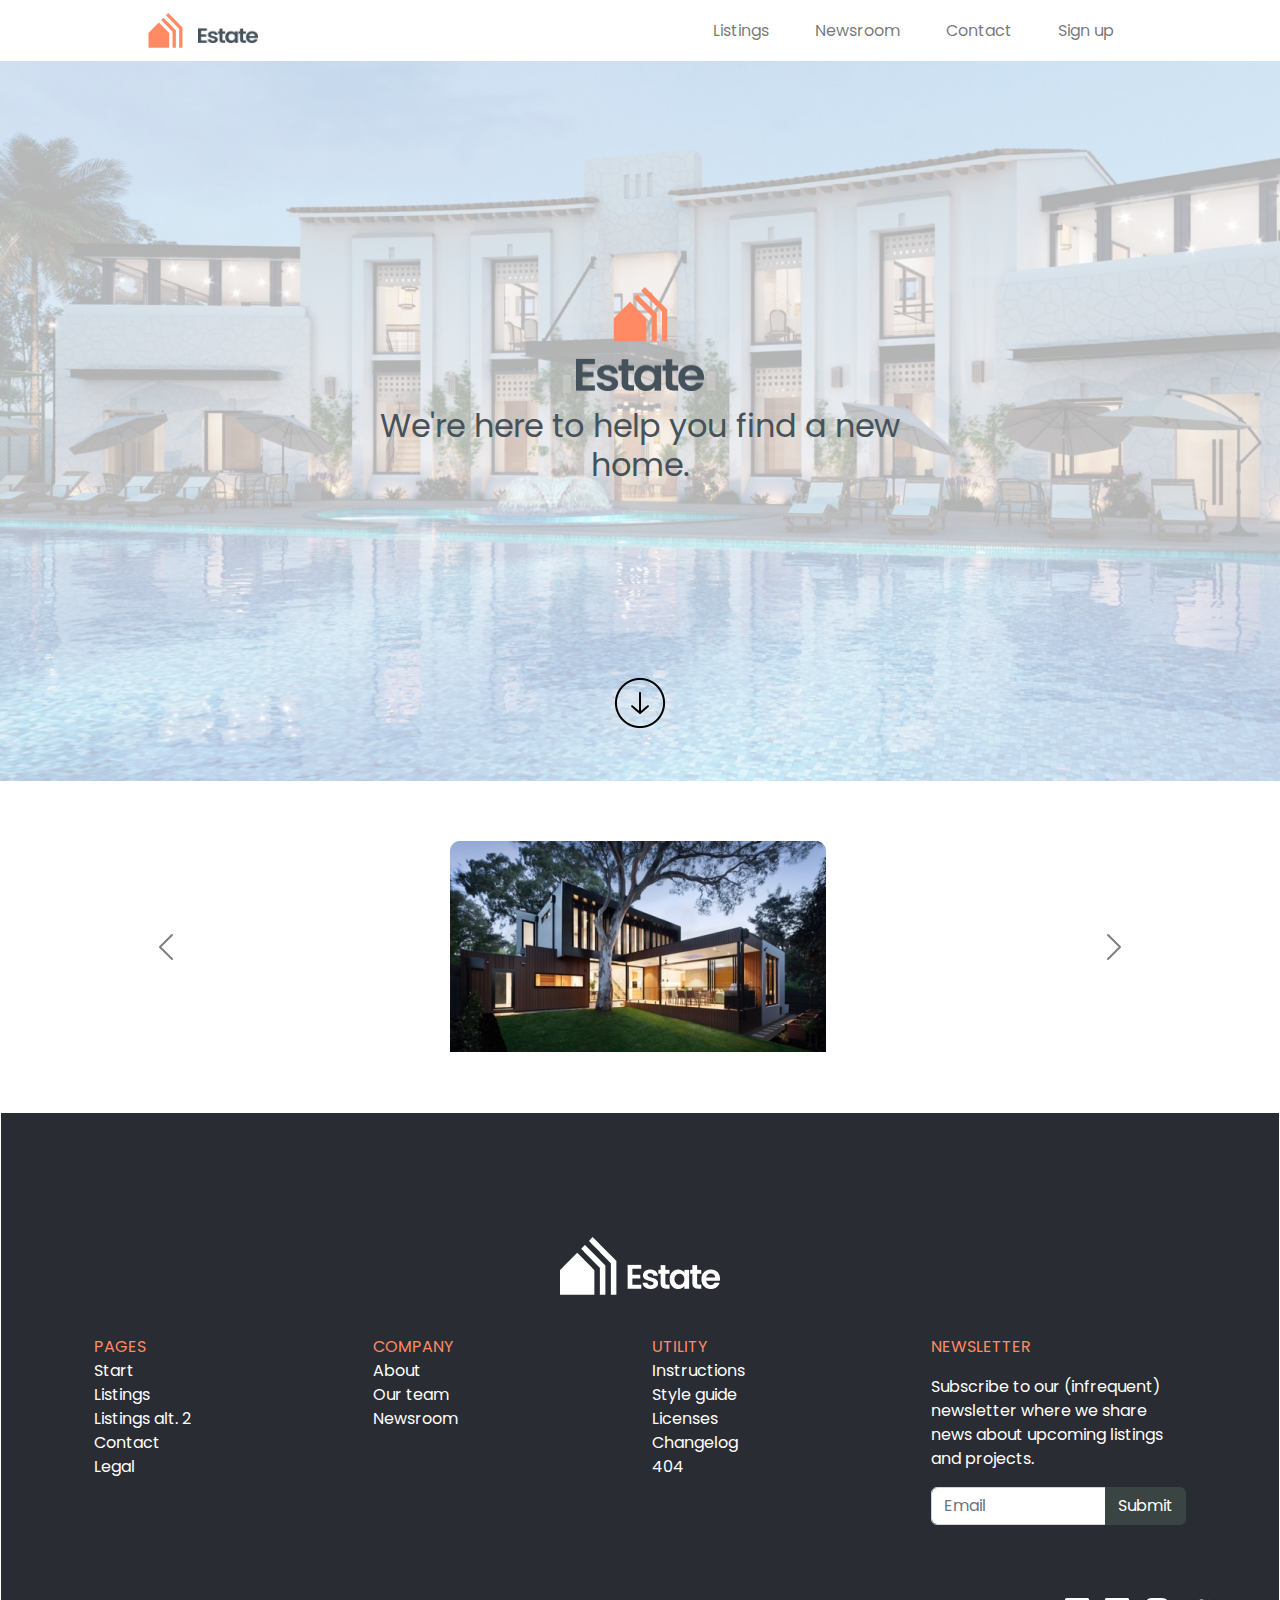
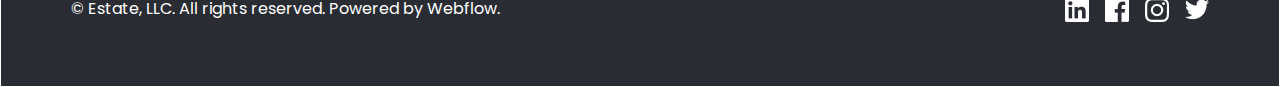
<file: index.html>
<!DOCTYPE html>
<html>
<head>
  <meta charset="utf-8">
  <meta name="viewport" content="width=device-width, initial-scale=1.0">
  <title>Bootstrap сайт</title>
  <!-- <link rel="stylesheet" href="css/normalize.css"> -->
  <link rel="stylesheet" href="css/bootstrap.min.css">
  <link rel="stylesheet" href="css/styles.css">
  <link rel="preconnect" href="https://fonts.googleapis.com"><link rel="preconnect" href="https://fonts.gstatic.com" crossorigin><link href="https://fonts.googleapis.com/css2?family=Poppins:wght@300&display=swap" rel="stylesheet">
</head>
<body>
  <script src="js/bootstrap.bundle.min.js"></script>
  <nav class="navbar navbar-expand-lg">
  <div class="container-fluid">
      <a class="navbar-brand brandmarg" href="#">
        <img src="./img/logosmall.svg" style="width: 35px; height: 35px;">
        <img src="./img/nameheader.png" style="width: 60px; height: 15px; margin-left: 10px; margin-top: 10px;">
      </a>
      <button class="navbar-toggler" type="button" data-bs-toggle="collapse" data-bs-target="#navbarSupportedContent" 
            aria-controls="navbarSupportedContent" aria-expanded="false" aria-label="Toggle navigation">
        <span class="navbar-toggler-icon"></span>
      </button>
      <div class="collapse navbar-collapse ender navmarg" id="navbarSupportedContent">
        <ul class="navbar-nav">
          <li class="nav-item">
            <a class="nav-link" href="#">Listings</a>
          </li>
          <li class="nav-item">
            <a class="nav-link" href="#">Newsroom</a>
          <li class="nav-item">
            <a class="nav-link" href="#">Contact</a>
          </li>
          <li class="nav-item">
            <a class="nav-link" href="./form.html">Sign up</a>
          </li>
        </ul>
      </div>
    </div>
  </nav>
  <header>
  <div class="p-5 text-center bg-image" style="background-image: linear-gradient(to bottom, rgba(255, 255, 255, 0.7), rgba(255, 255, 255, 0.7)), url('./img/backgroundimg.png'); height: 720px;">
  <div class="d-flex justify-content-center align-items-center h-90">
    <div class="maintext">
      <img class="mainlogoimg mb-3" src="./img/logomain.svg"></br>
      <img class="mainlogotitle mb-3" src="./img/nameheader.png">
      <h4 style="max-width: 525px;font-size: 32px; font-weight: 400;">We're here to help you find a new home.</h4>
    </div>
  </div>
    <img style="max-width: 64px; padding-bottom:30px;" src="./img/arrow1.png">
    </div>
</header>
<section class="container">
  <div id="carouselExampleControls" class="carousel slide carousel-dark" data-bs-ride="carousel">
    <div class="carousel-inner section-slider ">
      <div class="carousel-item active">
        <img src="./img/slider1.png"  alt="...">
      </div>
      <div class="carousel-item">
        <img src="./img/slider2.png" alt="...">
      </div>
      <div class="carousel-item">
        <img src="./img/slider3.png" alt="...">
      </div>
    </div>
    <button class="carousel-control-prev" type="button" data-bs-target="#carouselExampleControls" data-bs-slide="prev">
      <span class="carousel-control-prev-icon" aria-hidden="true"></span>
      <span class="visually-hidden">Previous</span>
    </button>
    <button class="carousel-control-next" type="button" data-bs-target="#carouselExampleControls" data-bs-slide="next">
      <span class="carousel-control-next-icon" aria-hidden="true"></span>
      <span class="visually-hidden">Next</span>
    </button>
  </div>
</section>
  <footer class="text-center text-lg-start border border-white pt-4 footercolor">
    <div class="d-flex justify-content-center align-items-center mb-3 footerlogomrg">
      <img src="./img/logofooter.png">
      <img style="margin-left: 10px; margin-top: 20px;" src="./img/namefooter.png">
    </div>
  <div class="container p-4">
    <div class="row">
      <div class="col-lg-3 col-md-6 mb-4 mb-lg-0">

        <ul class="list-unstyled mb-4">
          <li>
            <a href="#!" class="text-color-h">PAGES</a>
          </li>
          <li>
            <a href="#!" class="text-color">Start</a>
          </li>
          <li>
            <a href="#!" class="text-color">Listings</a>
          </li>
          <li>
            <a href="#!" class="text-color">Listings alt. 2</a>
          </li>
          <li>
            <a href="#!" class="text-color">Contact</a>
          </li>
          <li>
            <a href="#!" class="text-color">Legal</a>
          </li>
        </ul>
      </div>
      <div class="col-lg-3 col-md-6 mb-4 mb-lg-0">

        <ul class="list-unstyled">
          <li>
            <a href="#!" class="text-color-h">COMPANY</a>
          </li>
          <li>
            <a href="#!" class="text-color">About</a>
          </li>
          <li>
            <a href="#!" class="text-color">Our team</a>
          </li>
          <li>
            <a href="#!" class="text-color">Newsroom</a>
          </li>
        </ul>
      </div>
      <div class="col-lg-3 col-md-6 mb-4 mb-lg-0">

        <ul class="list-unstyled">
          <li>
            <a href="#!" class="text-color-h">UTILITY</a>
          </li>
          <li>
            <a href="#!" class="text-color">Instructions</a>
          </li>
          <li>
            <a href="#!" class="text-color">Style guide</a>
          </li>
          <li>
            <a href="#!" class="text-color">Licenses</a>
          </li>
          <li>
            <a href="#!" class="text-color">Changelog</a>
          </li>
          <li>
            <a href="#!" class="text-color">404</a>
          </li>
        </ul>
      </div>
      <div class="col-lg-3 col-md-6 mb-lg-0">
        <p class="text-color-h">NEWSLETTER</p>
        <p class="text-color">Subscribe to our (infrequent) newsletter where we share news about upcoming listings and projects.</p>

        
        <div class="input-group">
          <input type="text" class="form-control" placeholder="Email" aria-label="Email" aria-describedby="button-addon2">
          <button class="btn btn-color" type="button" id="button-addon2">Submit</button>
        </div>
      

      </div>
    </div>
  </div>

    <div class="d-flex justify-content-between py-4 my-4 text-color">
      <p class="Copyright-margin">© Estate, LLC. All rights reserved. Powered by Webflow.</p>
      <ul class="list-unstyled d-flex icons-margin">
        
        <li class="ms-3"><a class="link-dark" href="#"><img src="./img/linkedinicon.png" alt=""></a></li>
        <li class="ms-3"><a class="link-dark" href="#"><img src="./img/fbicon.png" alt=""></a></li>
        <li class="ms-3"><a class="link-dark" href="#"><img src="./img/insticon.png" alt=""></a></li>
        <li class="ms-3"><a class="link-dark" href="#"><img src="./img/twittericon.png" alt=""></a></li>
      </ul>
    </div>
  </footer>



</body>
</html>
</file>
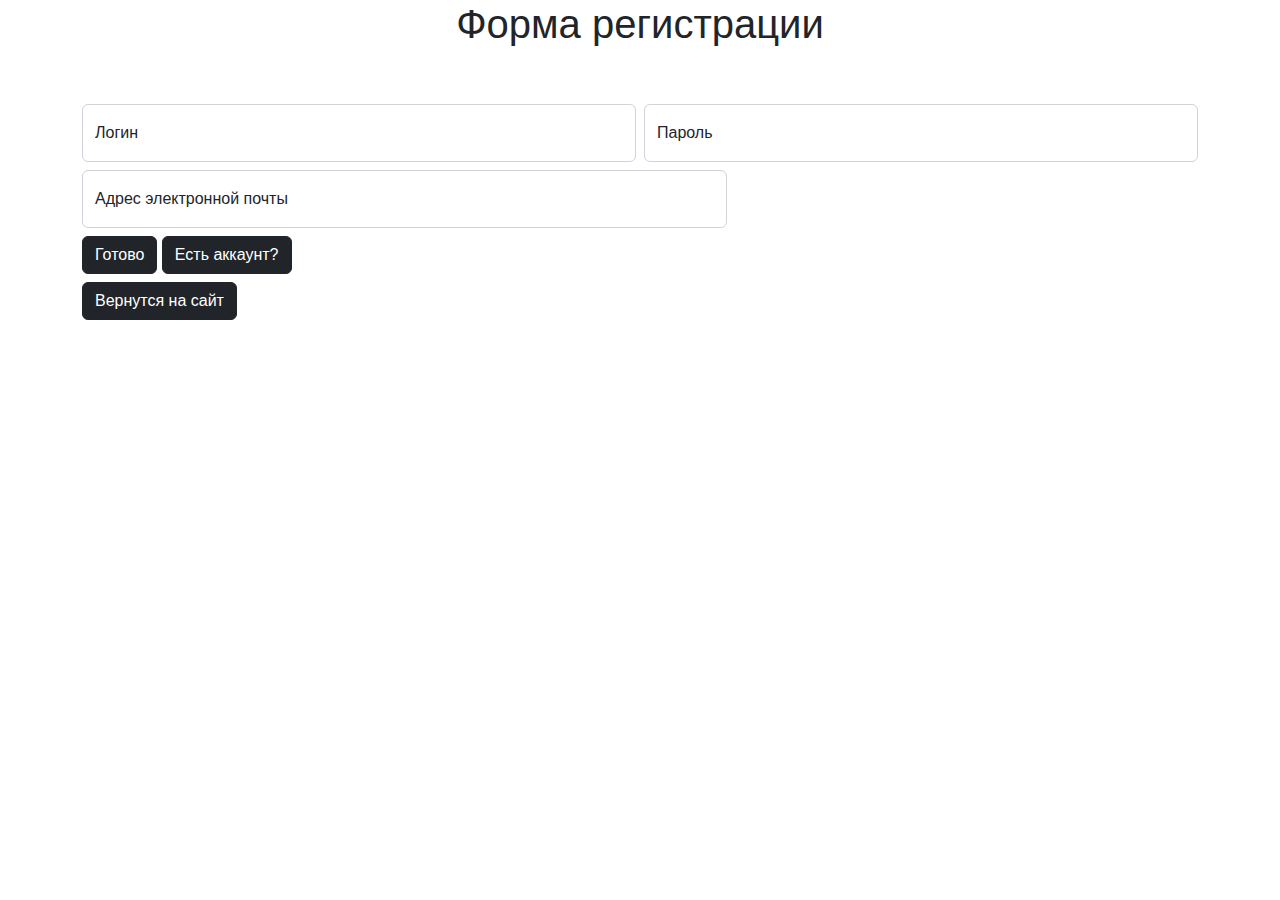
<file: form.html>
<!DOCTYPE html>
<html lang="en">
  <head>
    <meta charset="UTF-8" />
    <meta http-equiv="X-UA-Compatible" content="IE=edge" />
    <meta name="viewport" content="width=device-width, initial-scale=1.0" />
    <link rel="stylesheet" href="./css/bootstrap.min.css" />
    <link rel="stylesheet" href="./css/styles.css" />
    <title>Document</title>
  </head>
  <body>
    <script src="./js/bootstrap.bundle.min.js"></script>
    <h1 align="center">Форма регистрации</h1>
    <form class="container pt-5 pb-5">
      <div class="row g-2">
        <div class="col-sm-12 col-lg-6">
          <div class="form-floating">
            <input
              type="text"
              class="form-control"
              id="floatingInput"
              placeholder="login"
            />
            <label for="floatingInput">Логин</label>
          </div>
        </div>
        <div class="col-sm-12 col-lg-6 mb-2">
          <div class="form-floating">
            <input
              type="password"
              class="form-control"
              id="floatingInput"
              placeholder="password"
            />
            <label for="floatingInput">Пароль</label>
          </div>
        </div>
      </div>
          </div>
          <div class="form-floating mb-2">
            <input
              type="email"
              class="form-control"
              id="floatingInput"
              placeholder="name@example.com"
              style="max-width: 645px"
            />
            <label for="floatingInput">Адрес электронной почты</label>
          </div>
        </div>
      </div>
      <div class="col-6">
          <button type="submit" class="btn btn-dark">Готово</button>
              <a href="./formlogin.html" class="btn btn-dark">Есть аккаунт?</a>
        </a>
      </div>
      <div class="col-6 mt-2">
        <a href="./index.html" class="btn btn-dark">Вернутся на сайт</a>
</div>
    </form>
  </body>
</html>
</file>
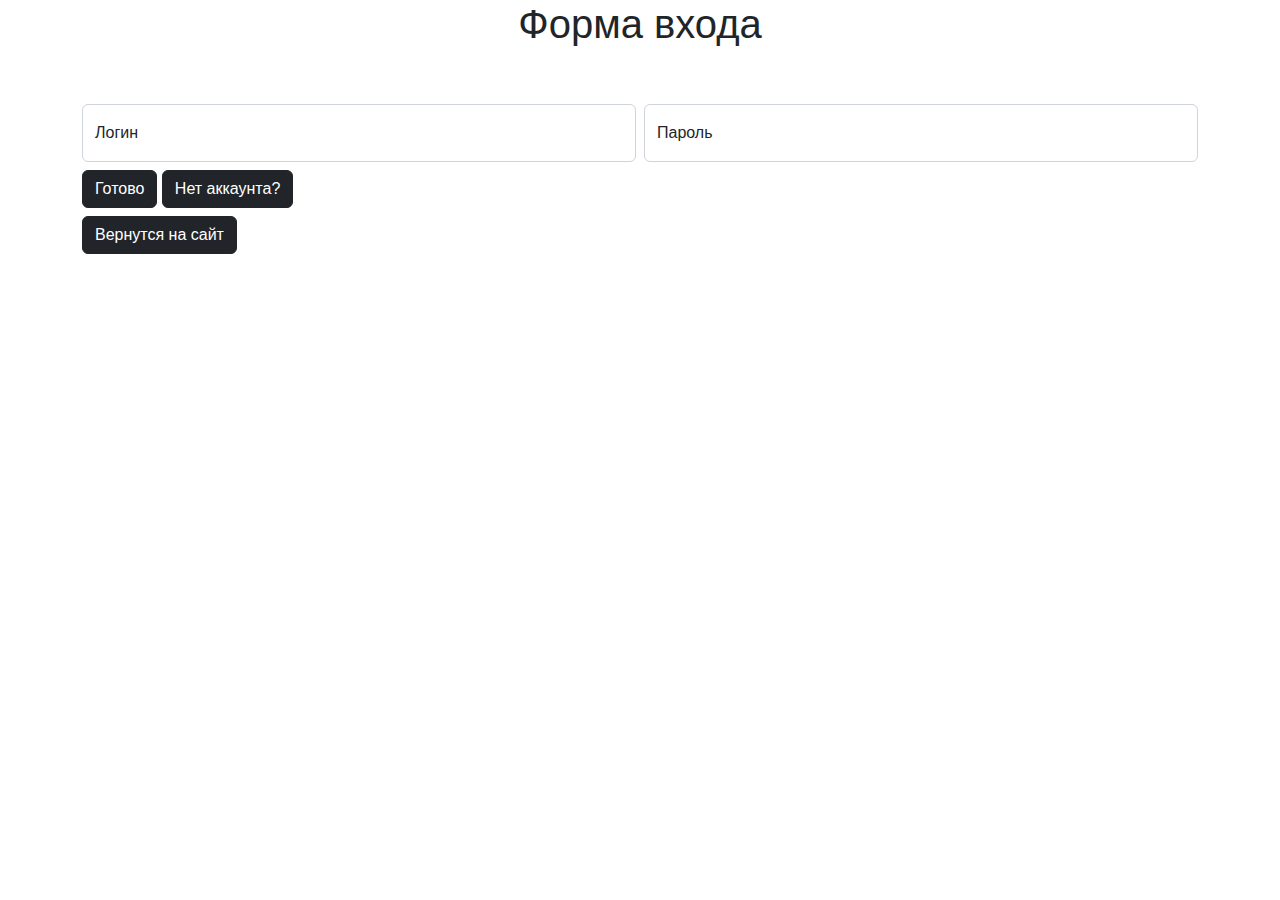
<file: formlogin.html>
<!DOCTYPE html>
<html lang="en">
  <head>
    <meta charset="UTF-8" />
    <meta http-equiv="X-UA-Compatible" content="IE=edge" />
    <meta name="viewport" content="width=device-width, initial-scale=1.0" />
    <link rel="stylesheet" href="./css/bootstrap.min.css" />
    <link rel="stylesheet" href="./css/styles.css" />
    <title>Document</title>
  </head>
  <body>
    <script src="./js/bootstrap.bundle.min.js"></script>
    <h1 align="center">Форма входа</h1>
    <form class="container pt-5 pb-5">
      <div class="row g-2">
        <div class="col-sm-12 col-lg-6">
          <div class="form-floating">
            <input
              type="text"
              class="form-control"
              id="floatingInput"
              placeholder="login"
            />
            <label for="floatingInput">Логин</label>
          </div>
        </div>
        <div class="col-sm-12 col-lg-6 mb-2">
          <div class="form-floating">
            <input
              type="password"
              class="form-control"
              id="floatingInput"
              placeholder="password"
            />
            <label for="floatingInput">Пароль</label>
          </div>
        </div>
      </div>
      <div class="col-6">
          <button type="submit" class="btn btn-dark">Готово</button>
              <a href="./form.html" class="btn btn-dark">Нет аккаунта?</a>
      </div>
      <div class="col-6 mt-2">
            <a href="./index.html" class="btn btn-dark">Вернутся на сайт</a>
    </div>
    </form>
  </body>
</html>
</file>
<file: css/styles.css>
body{
    font-family: 'Poppins', sans-serif;
    max-width: 1440px;
    margin: auto;
}
.ender{
    display: flex;
    justify-content: end;
}
.maintext{
    color:#45525B;
    align-items: center;
    justify-content: center;
}
.mainlogoimg{
    width: 55px;
    height: 55px;
}
.mainlogotitle{
    width: 128px;
    height: 33px;
}
.arrow{
    border: 2px solid;
    border-color: #3a4443;
    border-radius: 100%;
}
.h-90{
    height: 90%;
}
a{
    text-decoration: 0;
}
.footercolor{
    background-color: #292C32;
}
.text-color{
    color:#FFFFFF
}
.text-color-h{
    color: #FF8A63;
}
.Copyright-margin{
    margin-left: 70px;
}
.icons-margin{
    margin-right: 70px;
}
.btn-color{
    color: white;
    background-color:#3A4443;
    ;
}
.brandmarg{
        margin-left: 136px;
    }
    
@media (max-width:992px) {
    
    .brandmarg{
        margin-left: 0px;
    }
    .nav-item{
        margin-right: 0px;
    }
    .navmarg{
        margin-right: 0px;
    }
    .footerlogomrg{
        margin-top: 0px;
    }
}
.nav-item{
    margin-right: 30px;
}
.navmarg{
    margin-right: 116px;
}
.footerlogomrg{
    margin-top: 100px;
}
.section-slider{
    margin-top: 60px;
    margin-bottom: 60px;
    display: flex;
    justify-content: center;
    padding-right: 380px;
}
@media (max-width:400px) {
    .carousel-item{
        width: 390px;
    }
    .section-slider{
        margin-top: 60px;
        margin-bottom: 60px;
        display: flex;
        justify-content: center;
        padding-right: 182px;
    }
}
</file>
